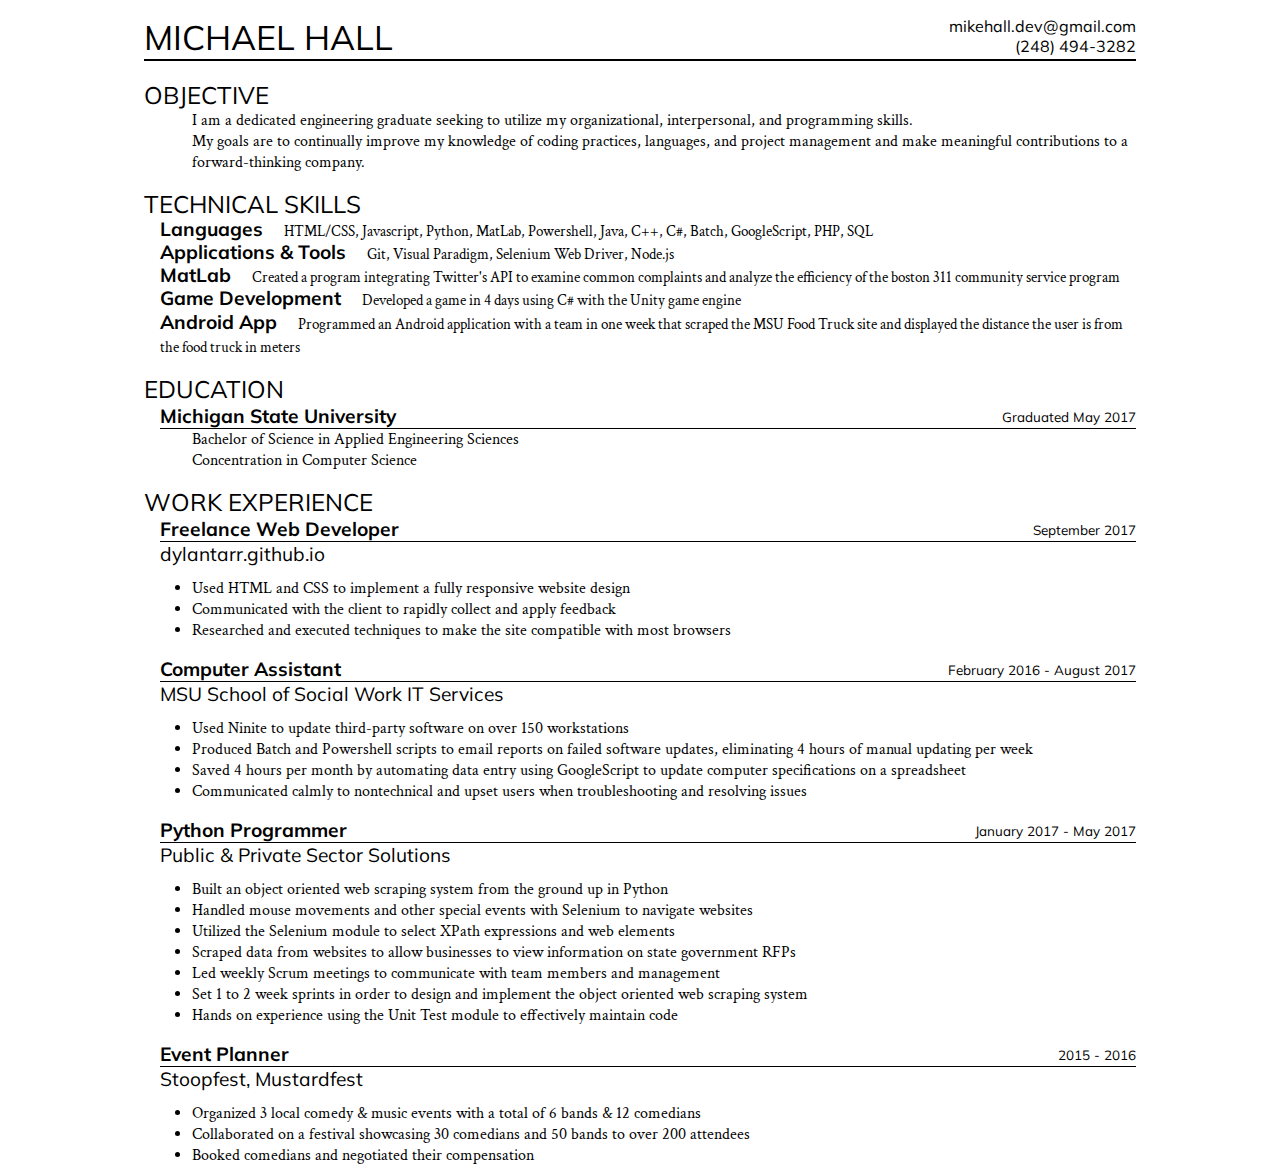
<file: index.html>
<!DOCTYPE html>
<html>
    <head>
        <meta name="viewport" content="width=device-width, initial-scale=1.0" />
        <title>Resume - Mike Hall Dev</title>
        <!-- <link href="https://fonts.googleapis.com/css?family=EB+Garamond" rel="stylesheet"> -->
        <!-- <link href="https://fonts.googleapis.com/css?family=Roboto:400,500,700" rel="stylesheet"> -->
        <link href="https://fonts.googleapis.com/css?family=Crimson+Text:400,400i,600,600i,700,700i|Muli:400,400i,600,600i,700,700i,800,800i,900,900i" rel="stylesheet">
        <link rel="stylesheet" type="text/css" href="./style.css" />
    </head>

    <body>
        <!-- HEADER -->
        <header>
            <h1>Michael Hall</h1>
            <div class="contact">
                <h2>mikehall.dev@gmail.com</h2>
                <h2>(248) 494-3282</h2>
            </div>
        </header>
        <!-- END HEADER -->

        <!-- CONTENT -->
        <section class="content">
            <div class="new-section">
                <h1>Objective</h1>
                <p>I am a dedicated engineering graduate seeking to utilize my organizational,
                    interpersonal, and programming skills.</p>
                <p>My goals are to continually improve my knowledge of coding practices, languages,
                    and project management and make meaningful contributions to a forward-thinking
                    company.
                </p>
            </div>


            <div class="new-section skills">
              <h1>Technical Skills</h1>
              <h2>Languages
                <p>HTML/CSS, Javascript, Python, MatLab, Powershell, Java, C++, C#,  Batch, GoogleScript, PHP, SQL</p>
              </h2>
              <h2>Applications & Tools
                <p>Git, Visual Paradigm, Selenium Web Driver, Node.js</p>
              </h2>
              <h2>MatLab
                <p>
                  Created a program integrating Twitter's API to examine common complaints and analyze the efficiency of the boston 311 community service program
                </p>
              </h2>
              <h2>Game Development
                <p>Developed a game in 4 days using C# with the Unity game engine</p>
              </h2>
              <h2>Android App
                <p>
                  Programmed an Android application with a team in one week that scraped the MSU
                  Food Truck site and displayed the distance the user is from the food truck in meters
                </p>
              </h2>
            </div>

            <div class="new-section">
              <h1>Education</h1>
              <h2>Michigan State University
                <span class="date">Graduated May 2017</span>
              </h2>
              <p>Bachelor of Science in Applied Engineering Sciences</p>
              <p>Concentration in Computer Science</p>
            </div>

            <div class="new-section">
              <h1>Work Experience</h1>
              <h2>Freelance Web Developer
                <span class="date">September 2017</span>
              </h2>
              <h3>dylantarr.github.io</h3>
              <ul>
                <li>Used HTML and CSS to implement a fully responsive website design</li>
                <li>Communicated with the client to rapidly collect and apply feedback</li>
                <li>Researched and executed techniques to make the site compatible with most browsers</li>
              </ul>

            <div class="new-section">

              <h2>Computer Assistant
                <span class="date">February 2016 - August 2017</span>
              </h2>
              <h3>MSU School of Social Work IT Services</h3>
              <ul>
                <li>Used Ninite to update third-party software on over 150 workstations</li>
                <li>Produced Batch and Powershell scripts to email reports on failed software updates, eliminating 4 hours of manual updating per week</li>
                <li>Saved 4 hours per month by automating data entry using GoogleScript to update computer specifications on a spreadsheet</li>
                <li>Communicated calmly to nontechnical and upset users when troubleshooting and resolving issues</li>
              </ul>
            </div>

            <div class="new-section">
              <h2>Python Programmer
                <span class="date">January 2017 - May 2017</span>
              </h2>
              <h3>Public & Private Sector Solutions</h3>
              <ul>
                <li>Built an object oriented web scraping system from the ground up in Python</li>
                <li>Handled mouse movements and other special events with Selenium to navigate websites</li>
                <li>Utilized the Selenium module to select XPath expressions and web elements</li>
                <li>Scraped data from websites to allow businesses to view information on state government RFPs</li>
                <li>Led weekly Scrum meetings to communicate with team members and management</li>
                <li>Set 1 to 2 week sprints in order to design and implement the object oriented web scraping system</li>
                <li>Hands on experience using the Unit Test module to effectively maintain code</li>
              </ul>
            </div>

            <div class="new-section">
              <h2>Event Planner
                <span class="date">2015 - 2016</span>
              </h2>
              <h3>Stoopfest, Mustardfest</h3>
              <ul>
                <li>Organized 3 local comedy & music events with a total of 6 bands & 12 comedians</li>
                <li>Collaborated on a festival showcasing 30 comedians and 50 bands to over 200 attendees</li>
                <li>Booked comedians and negotiated their compensation</li>
              </ul>
            </div>
        </section>
    </body>
</html>
</file>
<file: style.css>
* {
    box-sizing: border-box;
    margin: 0;
    padding: 0;
}

/* BODY STYLES */
body {
    background-color: #FFFFFF;
    width: 100%;
    margin: auto;
    max-width: 1024px;
}
h1, h2, h3, .date {
    font-family: "Muli", "Verdana", sans-serif;
    font-weight: normal;
}

p, li, .skills span {
    font-family: "Crimson Text", "Palatino", serif;
}
/* END BODY STYLE */

/* HEADER STYLE */
header {
    margin: 1rem;
}
header h1 {
    font-size: 34px;
    float: left;
    position: relative;
    text-transform: uppercase;
}

header .contact {
    float: right;
    text-align: right;
    width: 50%;
}

header h2 {
    font-size: 1em;
}

header::after {
    content: "";
    background-color: black;
    width: 100%;
    height: 2px;
    display: flex;
}
/* END HEADER STYLE */

/* RESUME STYLE */
.content {
    margin: 1rem;
    position: absolute;
    top: 3rem;
    width: 100%;
    max-width: 1024px;
}

.new-section {
    margin-top: 1rem;
}

.new-section h1 {
    text-transform: uppercase;
    font-size: 1.5em;
}

.new-section h2, h3 {
    margin-left: 1rem;
    font-size: 1.2em;
}

.new-section h2 {
    font-weight: bold;
    border-bottom: 1px solid black;
    margin-right: 2rem;
}

.date {
    font-weight: initial;
    font-size: .7em;
    float: right;
    line-height: 2em;
}

.new-section p {
    margin-left: 3rem;
}

.new-section ul {
    margin-left: 3rem;
    margin-top: .75rem;
}

.skills {
    margin-bottom: 1rem;
}

.skills h2 {
    border-bottom: 0 solid black;
    line-height: 1.1em;
}

.skills p {
    margin-left: 1rem;
    font-size: .8em;
    font-weight: normal;
    display: inline;
    text-decoration: none;
}
/* END RESUME STYLE */

/* MEDIA QUERIES */
@media screen and (max-width: 750px) {
    body {
        min-width: 310px;
        overflow-x: scroll;
    }

    header h1 {
        float: initial;
        text-align: center;
    }

    header .contact {
        text-align: center;
        display: block;
        width: 100%;
        float: initial;
        padding-bottom: .5rem;
    }

    .content {
        top: 7.5rem;
        margin: auto;
        padding: 0 .5rem;
    }

    .new-section h1 {
        text-align: center;
        margin-bottom: .8rem;
    }

    .new-section h2, h3 {
        font-size: .9em;
        margin: auto;
    }

    .new-section h3 {
        width: 100%;
        float: left;
    }

    .new-section p, .new-section ul {
        margin: auto;
        font-size: .9em;
        width: 90%;
        margin-top: .5rem;
    }

    .new-section ul {
        margin-top: 2rem;
    }

    .date {
        font-size: .8em;
        line-height: initial;

    }

    .skills span {
        font-size: 1em;
    }
}

@media print {
    body {
        font-size: 15px;
        margin: auto;
    }

    header::after {
        -webkit-print-color-adjust: exact;
    }

    .new-section p, .new-section ul {
        margin-top: 0;
        margin-right: 1rem;
        line-height: 1em;
    }

    .new-section {
        margin-top: 1%;
    }

}
/* END MEDIA QUERIES */
</file>
